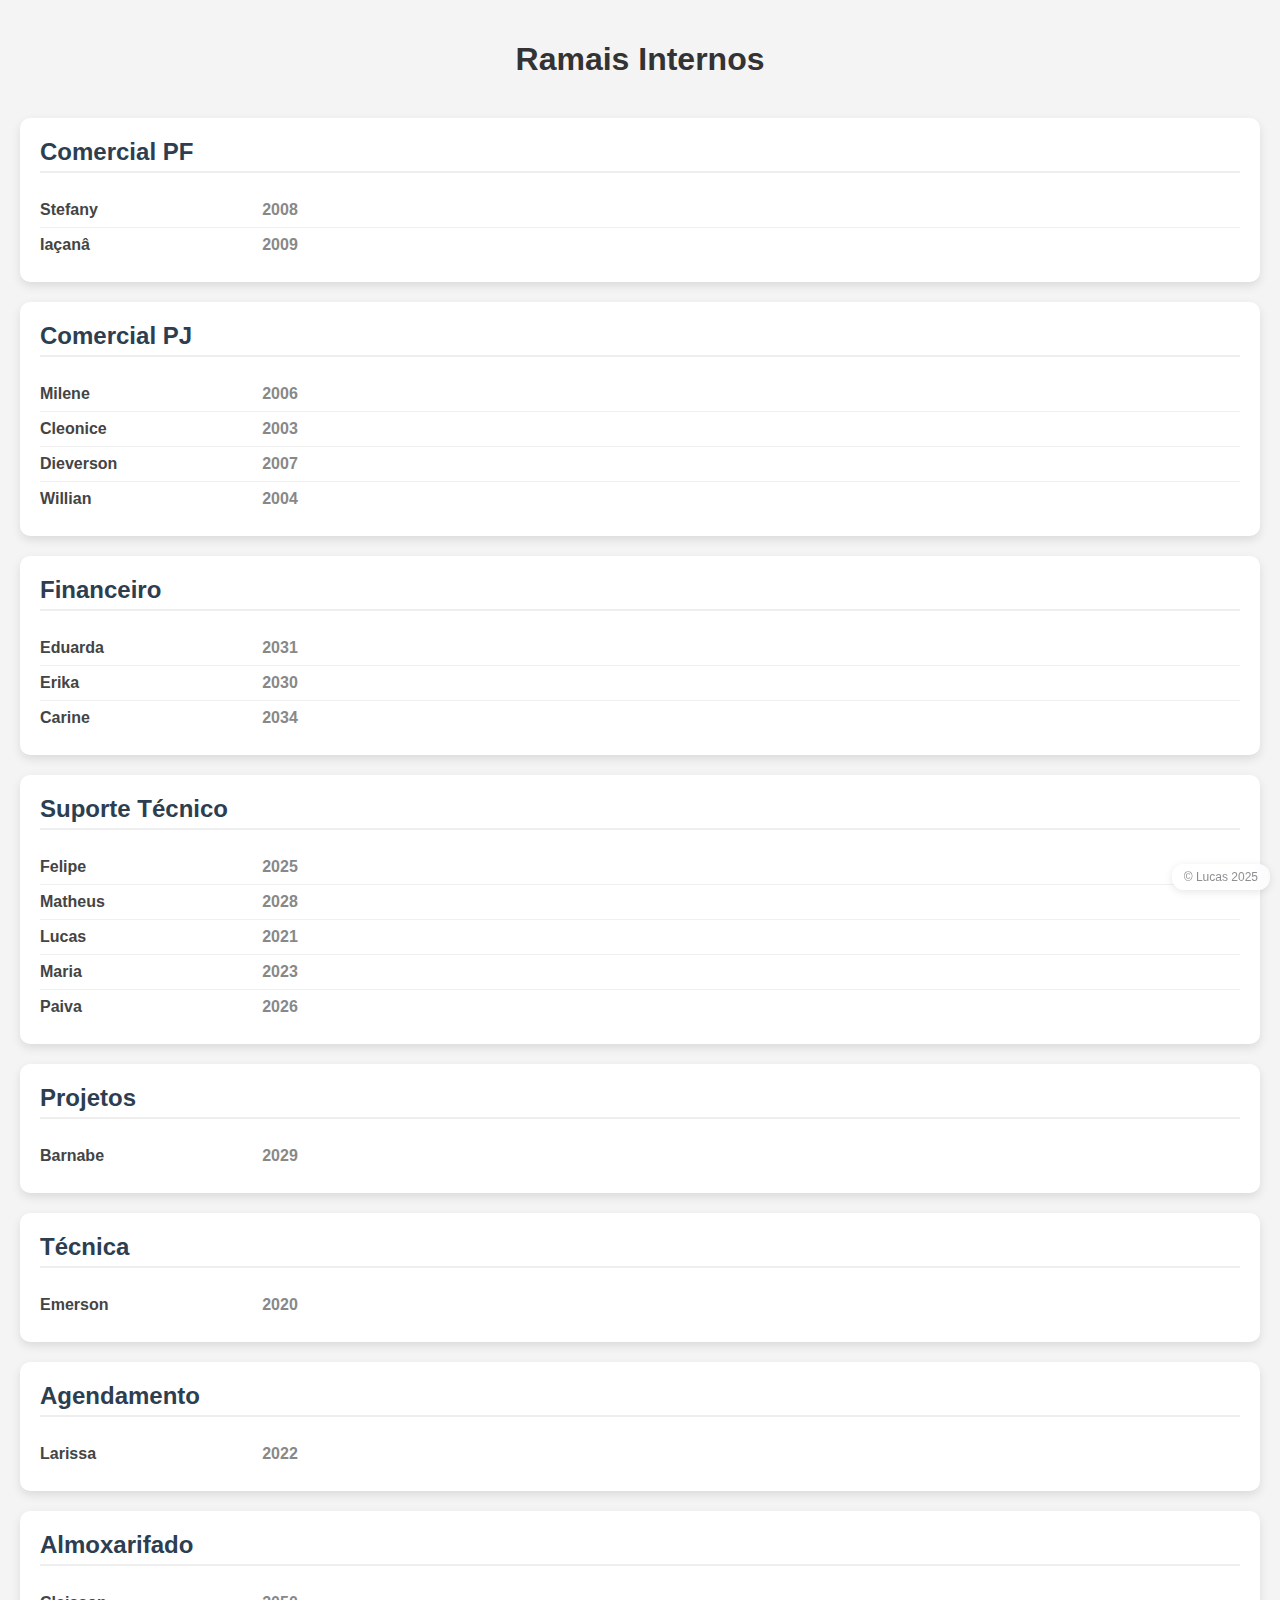
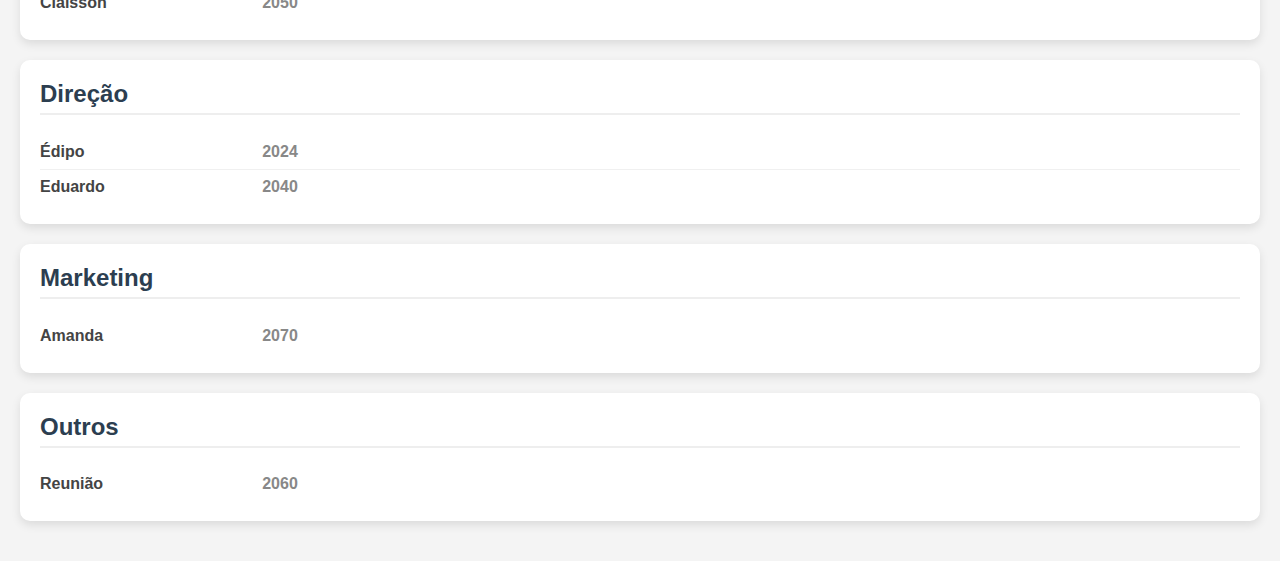
<file: ramais12.html>
<!DOCTYPE html>
<html lang="pt-BR">
<head>
  <meta charset="UTF-8">
  <title>Ramais People</title>
 <link rel="stylesheet" href="css101.css" />
 <style>
   </style>
  <div class="marca-dagua">© Lucas 2025</div>
</head>
<body>

  <h1>Ramais Internos</h1>

  <div class="setor">
    <h2>Comercial PF</h2>
    <div class="ramal"><span class="nome">Stefany</span><span class="numero">2008</span></div>
    <div class="ramal"><span class="nome">Iaçanâ</span><span class="numero">2009</span></div>
  
  </div>

  <div class="setor">
    <h2>Comercial PJ</h2>
    <div class="ramal"><span class="nome">Milene</span><span class="numero">2006</span></div>
    <div class="ramal"><span class="nome">Cleonice</span><span class="numero">2003</span></div>
    <div class="ramal"><span class="nome">Dieverson</span><span class="numero">2007</span></div>
    <div class="ramal"><span class="nome">Willian</span><span class="numero">2004</span></div>
  </div>

  <div class="setor">
    <h2>Financeiro</h2>
    <div class="ramal"><span class="nome">Eduarda</span><span class="numero">2031</span></div>
    <div class="ramal"><span class="nome">Erika</span><span class="numero">2030</span></div>
    <div class="ramal"><span class="nome">Carine</span><span class="numero">2034</span></div>
  </div>

  <div class="setor">
    <h2>Suporte Técnico</h2>
    <div class="ramal"><span class="nome">Felipe</span><span class="numero">2025</span></div>
    <div class="ramal"><span class="nome">Matheus</span><span class="numero">2028</span></div>
    <div class="ramal"><span class="nome">Lucas</span><span class="numero">2021</span></div>
    <div class="ramal"><span class="nome">Maria</span><span class="numero">2023</span></div>
    <div class="ramal"><span class="nome">Paiva</span><span class="numero">2026</span></div>
  </div>

  <div class="setor">
    <h2>Projetos</h2>
    <div class="ramal"><span class="nome">Barnabe</span><span class="numero">2029</span></div>
  </div>

  <div class="setor">
    <h2>Técnica</h2>
    <div class="ramal"><span class="nome">Emerson</span><span class="numero">2020</span></div>
  </div>

  <div class="setor">
    <h2>Agendamento</h2>
    <div class="ramal"><span class="nome">Larissa</span><span class="numero">2022</span></div>
  </div>

  <div class="setor">
    <h2>Almoxarifado</h2>
    <div class="ramal"><span class="nome">Claisson</span><span class="numero">2050</span></div>
  </div>

  <div class="setor">
    <h2>Direção</h2>
    <div class="ramal"><span class="nome">Édipo</span><span class="numero">2024</span></div>
    <div class="ramal"><span class="nome">Eduardo</span><span class="numero">2040</span></div>
  </div>

  <div class="setor">
    <h2>Marketing</h2>
    <div class="ramal"><span class="nome">Amanda</span><span class="numero">2070</span></div>
  </div>


  <div class="setor">
    <h2>Outros</h2>
    <div class="ramal"><span class="nome">Reunião</span><span class="numero">2060</span></div>
  </div>

</body>

</html>
</file>
<file: css101.css>
body {
      font-family: Arial, sans-serif;
      background-color: #f4f4f4;
      margin: 0;
      padding: 20px;
    }

    h1 {
      text-align: center;
      color: #333;
      margin-bottom: 40px;
    }

    .setor {
      background-color: #fff;
      border-radius: 10px;
      box-shadow: 0 4px 10px rgba(0,0,0,0.1);
      margin-bottom: 20px;
      padding: 20px;
    }

    .setor h2 {
      margin-top: 0;
      color: #2c3e50;
      border-bottom: 2px solid #eee;
      padding-bottom: 5px;
    }

     .ramal {
      display: flex;
      justify-content: flex-start;
      position: relative;           
      padding: 8px 0;
      border-bottom: 1px solid #f0f0f0;
    }

    .ramal:last-child {
      border-bottom: none;
    }

    .nome {
      font-weight: bold;
      color: #444;
    }

   .numero {
  position: absolute;
  left: 20%;
  transform: translateX(-50%);
  color: #888;
  font-weight: 600;
}

    @media (max-width: 600px) {
      .ramal {
        flex-direction: column;
        align-items: flex-start;
      }
    }

   .marca-dagua {
      position: fixed;
      bottom: 10px;
      right: 10px;
      font-size: 0.75rem;
      background: rgba(255, 255, 255, 0.7);
      padding: 6px 12px;
      border-radius: 12px;
      color: #8e8e93;
      box-shadow: 0 2px 8px rgba(0, 0, 0, 0.1);
      backdrop-filter: blur(6px);
      z-index: 1000;

    }
</file>
